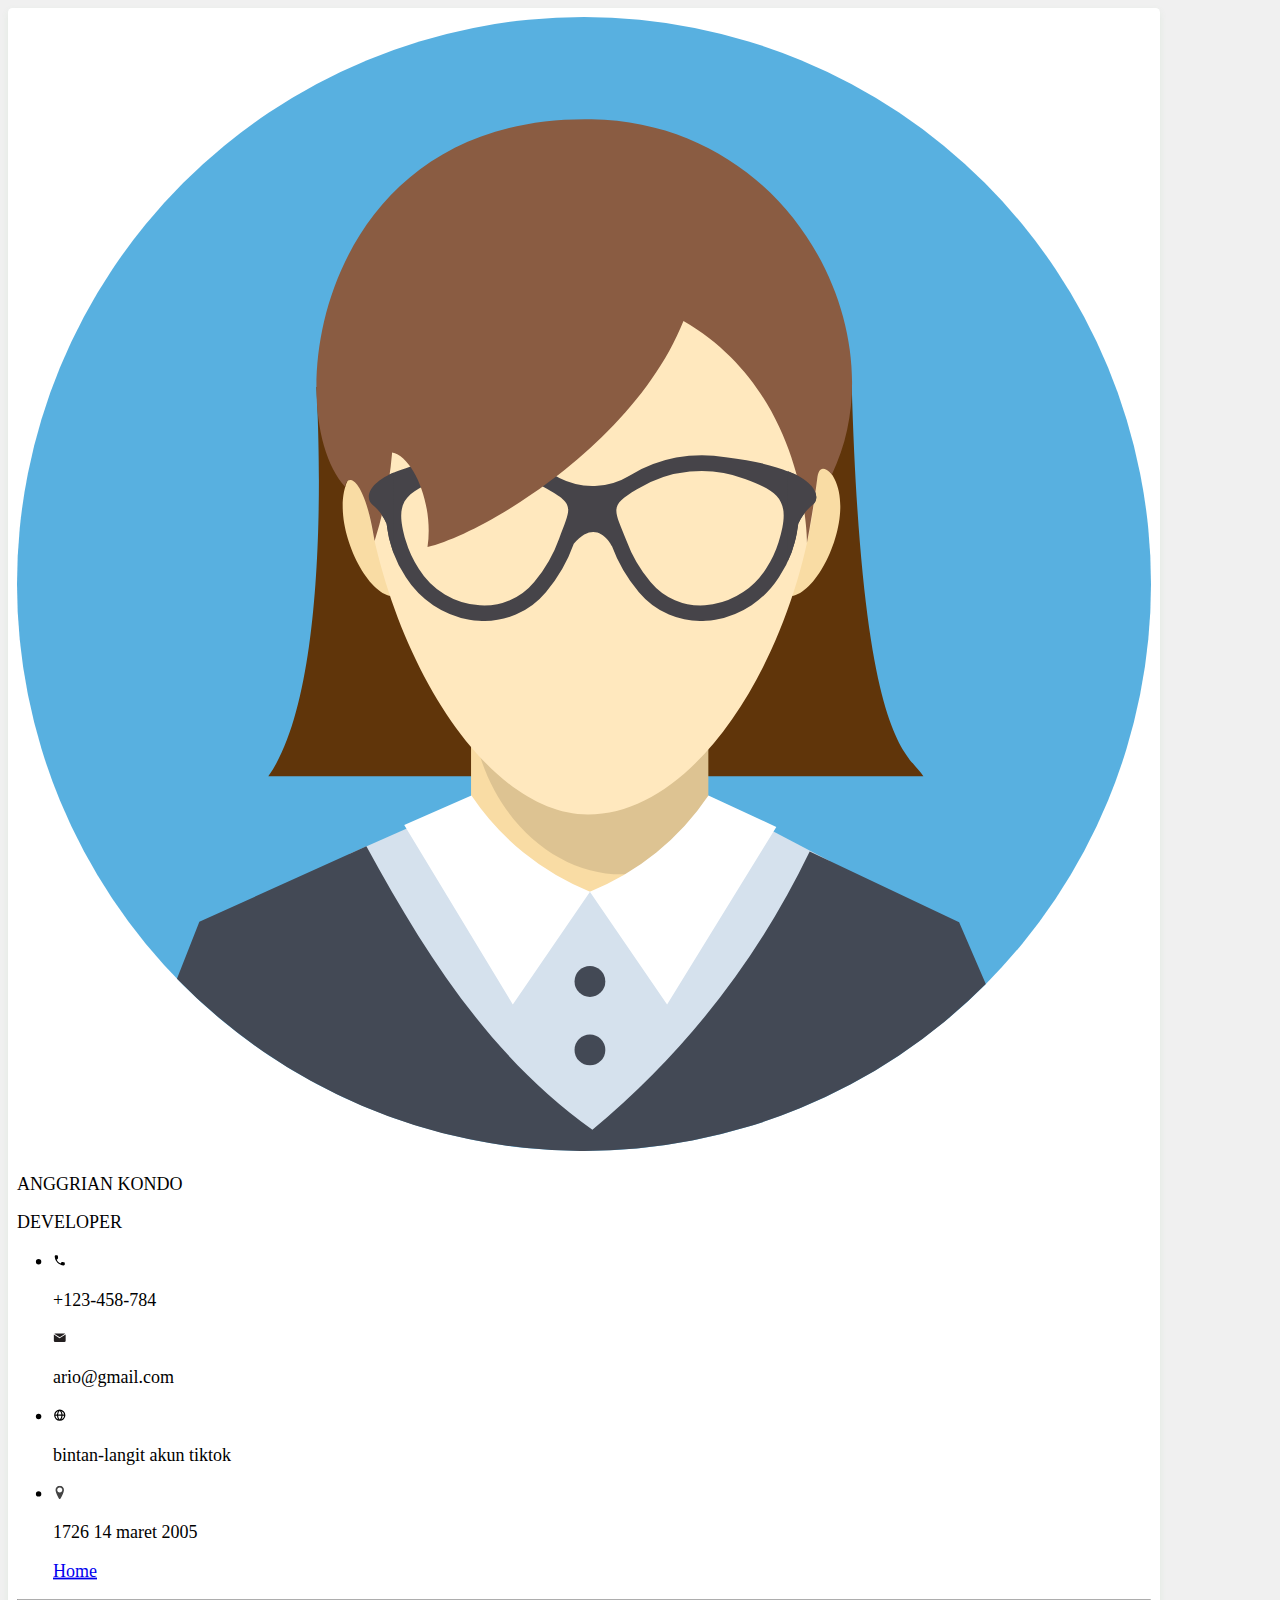
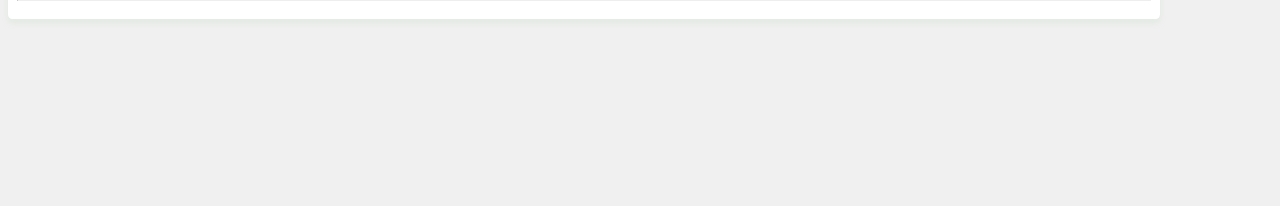
<file: Contact.html>
<!DOCTYPE html>
<html lang="en">
<head>
    <meta charset="UTF-8">
    <meta name="viewport" content="width=device-width, initial-scale=1.0">
    <title>Contact</title>
    <style>
        body {
            display: flex;
            justify-content: center;
            align-items: center;
            height: 100%; /* Penuhi tinggi viewport */
            background-color: #f0f0f0; /* Tambahkan warna latar belakang jika diperlukan */
			width: 100%; /* Ukuran lebih kecil */
			height: 1;
			max-width: 200%;
			font: 100px;
		}
        .profile-card {
			font-size: 0cqmax;
			display: flex;
			max-width: 30p;
            width: 509%; /* Ukuran lebih kecil */
            font-size: 20px; /* Ukuran font lebih kecil */
            padding: 10px; /* Padding yang lebih kecil */
            transform: scale(0.9); /* Menyusutkan ukuran secara keseluruhan */
            transform-origin: top left; /* Titik asal transformasi */
            display: block;
            background-color: white; /* Tambahkan latar belakang putih */
            border-radius: 5px; /* Radius sudut untuk tampilan lebih halus */
            box-shadow: 0 4px 8px rgba(104, 174, 106, 0.1); /* Tambahkan bayangan */
        }
    </style>
</head>
<body>
	<div
	  class="profile-card w-[300px] rounded-md shadow-xl overflow-hidden z-[100] relative cursor-pointer snap-start shrink-0 bg-white flex flex-col items-center justify-center gap-3 transition-all duration-300 group"
	>
	  <div
		class="avatar w-full pt-5 flex items-center justify-center flex-col gap-1"
	  >
		<div
		  class="img_container w-full flex items-center justify-center relative z-40 after:absolute after:h-[6px] after:w-full after:bg-[#58b0e0] after:top-4 after:group-hover:size-[1%] after:delay-300 after:group-hover:delay-0 after:group-hover:transition-all after:group-hover:duration-300 after:transition-all after:duration-300 before:absolute before:h-[6px] before:w-full before:bg-[#58b0e0] before:bottom-4 before:group-hover:size-[1%] before:delay-300 before:group-hover:delay-0 before:group-hover:transition-all before:group-hover:duration-300 before:transition-all before:duration-300"
		>
		  <svg
			class="size-36 z-40 border-4 border-white rounded-full group-hover:border-8 group-hover:transition-all group-hover:duration-300 transition-all duration-300"
			id="avatar"
			viewBox="0 0 61.8 61.8"
			xmlns="http://www.w3.org/2000/svg"
		  >
			<g data-name="Layer 2">
			  <g data-name="—ÎÓÈ 1">
				<path
				  d="M31.129 8.432c21.281 0 12.987 35.266 0 35.266-12.266 0-21.281-35.266 0-35.266z"
				  fill-rule="evenodd"
				  fill="#ffe8be"
				></path>
				<circle fill="#58b0e0" r="30.9" cy="30.9" cx="30.9"></circle>
				<path
				  d="M45.487 19.987l-29.173.175s1.048 16.148-2.619 21.21h35.701c-.92-1.35-3.353-1.785-3.909-21.385z"
				  fill-rule="evenodd"
				  fill="#60350a"
				></path>
				<path
				  d="M18.135 45.599l7.206-3.187 11.55-.3 7.42 3.897-5.357 11.215-7.613 4.088-7.875-4.35-5.331-11.363z"
				  fill-rule="evenodd"
				  fill="#d5e1ed"
				></path>
				<path
				  d="M24.744 38.68l12.931.084v8.949l-12.931-.085V38.68z"
				  fill-rule="evenodd"
				  fill="#f9dca4"
				></path>
				<path
				  opacity=".11"
				  d="M37.677 38.778v3.58a9.168 9.168 0 0 1-.04 1.226 6.898 6.898 0 0 1-.313 1.327c-4.37 4.165-11.379.78-12.49-6.333z"
				  fill-rule="evenodd"
				></path>
				<path
				  d="M52.797 52.701a30.896 30.896 0 0 1-44.08-.293l1.221-3.098 9.103-4.122c3.262 5.98 6.81 11.524 12.317 15.455A45.397 45.397 0 0 0 43.2 45.483l8.144 3.853z"
				  fill-rule="evenodd"
				  fill="#434955"
				></path>
				<path
				  d="M19.11 24.183c-2.958 1.29-.442 7.41 1.42 7.383a30.842 30.842 0 01-1.42-7.383zM43.507 24.182c2.96 1.292.443 7.411-1.419 7.384a30.832 30.832 0 001.419-7.384z"
				  fill-rule="evenodd"
				  fill="#f9dca4"
				></path>
				<path
				  d="M31.114 8.666c8.722 0 12.377 6.2 12.601 13.367.307 9.81-5.675 21.43-12.6 21.43-6.56 0-12.706-12.018-12.333-21.928.26-6.953 3.814-12.869 12.332-12.869z"
				  fill-rule="evenodd"
				  fill="#ffe8be"
				></path>
				<path
				  d="M33.399 24.983a7.536 7.536 0 0 1 5.223-.993h.005c5.154.63 5.234 2.232 4.733 2.601a2.885 2.885 0 0 0-.785 1.022 6.566 6.566 0 0 1-1.052 2.922 5.175 5.175 0 0 1-3.464 2.312c-.168.027-.34.048-.516.058a4.345 4.345 0 0 1-3.65-1.554 8.33 8.33 0 0 1-1.478-2.53v.003s-.797-1.636-2.072-.114a8.446 8.446 0 0 1-1.52 2.64 4.347 4.347 0 0 1-3.651 1.555 5.242 5.242 0 0 1-.516-.058 5.176 5.176 0 0 1-3.464-2.312 6.568 6.568 0 0 1-1.052-2.921 2.75 2.75 0 0 0-.77-1.023c-.5-.37-.425-1.973 4.729-2.603h.002a7.545 7.545 0 0 1 5.24 1.01l-.001-.001.003.002.215.131a3.93 3.93 0 0 0 3.842-.148l-.001.001zm-4.672.638a6.638 6.638 0 0 0-6.157-.253c-1.511.686-1.972 1.17-1.386 3.163a5.617 5.617 0 0 0 .712 1.532 4.204 4.204 0 0 0 3.326 1.995 3.536 3.536 0 0 0 2.966-1.272 7.597 7.597 0 0 0 1.36-2.37c.679-1.78.862-1.863-.82-2.795zm10.947-.45a6.727 6.727 0 0 0-5.886.565c-1.538.911-1.258 1.063-.578 2.79a7.476 7.476 0 0 0 1.316 2.26 3.536 3.536 0 0 0 2.967 1.272 4.228 4.228 0 0 0 .43-.048 4.34 4.34 0 0 0 2.896-1.947 5.593 5.593 0 0 0 .684-1.44c.702-2.25.076-2.751-1.828-3.451z"
				  fill-rule="evenodd"
				  fill="#464449"
				></path>
				<path
				  d="M17.89 25.608c0-.638.984-.886 1.598 2.943a22.164 22.164 0 0 0 .956-4.813c1.162.225 2.278 2.848 1.927 5.148 3.166-.777 11.303-5.687 13.949-12.324 6.772 3.901 6.735 12.094 6.735 12.094s.358-1.9.558-3.516c.066-.538.293-.733.798-.213C48.073 17.343 42.3 5.75 31.297 5.57c-15.108-.246-17.03 16.114-13.406 20.039z"
				  fill-rule="evenodd"
				  fill="#8a5c42"
				></path>
				<path
				  d="M24.765 42.431a14.125 14.125 0 0 0 6.463 5.236l-4.208 6.144-5.917-9.78z"
				  fill-rule="evenodd"
				  fill="#fff"
				></path>
				<path
				  d="M37.682 42.431a14.126 14.126 0 0 1-6.463 5.236l4.209 6.144 5.953-9.668z"
				  fill-rule="evenodd"
				  fill="#fff"
				></path>
				<circle fill="#434955" r=".839" cy="52.562" cx="31.223"></circle>
				<circle fill="#434955" r=".839" cy="56.291" cx="31.223"></circle>
				<path
				  d="M41.997 24.737c1.784.712 1.719 1.581 1.367 1.841a2.886 2.886 0 0 0-.785 1.022 6.618 6.618 0 0 1-.582 2.086v-4.949zm-21.469 4.479a6.619 6.619 0 0 1-.384-1.615 2.748 2.748 0 0 0-.77-1.023c-.337-.249-.413-1.06 1.154-1.754z"
				  fill-rule="evenodd"
				  fill="#464449"
				></path>
			  </g>
			</g>
		  </svg>
		  <div
			class="absolute bg-[#58b0e0] z-10 size-[60%] w-full group-hover:size-[1%] group-hover:transition-all group-hover:duration-300 transition-all duration-300 delay-700 group-hover:delay-0"
		  ></div>
		</div>
	  </div>
	  <div class="headings *:text-center *:leading-4">
		<p class="text-2xl font-serif font-semibold text-[#434955] text-center">ANGGRIAN KONDO</p>
        <p class="text-lg font-semibold text-[#434955] text-center">DEVELOPER</p>
	  </div>
	  <div class="w-full items-center justify-center flex">
		<ul
		  class="flex flex-col items-start gap-2 has-[:last]:border-b-0 *:inline-flex *:gap-2 *:items-center *:justify-center *:border-b-[1.5px] *:border-b-stone-700 *:border-dotted *:text-xs *:font-semibold *:text-[#434955] pb-3"
		>
		<li class="flex items-center gap-2">
			<svg
			  id="phone"
			  viewBox="0 0 24 24"
			  class="fill-stone-700 group-hover:fill-[#58b0e0]"
			  height="15"
			  width="15"
			  xmlns="http://www.w3.org/2000/svg"
			>
			  <path d="M0 0h24v24H0V0z" fill="none"></path>
			  <path
				d="M19.23 15.26l-2.54-.29c-.61-.07-1.21.14-1.64.57l-1.84 1.84c-2.83-1.44-5.15-3.75-6.59-6.59l1.85-1.85c.43-.43.64-1.03.57-1.64l-.29-2.52c-.12-1.01-.97-1.77-1.99-1.77H5.03c-1.13 0-2.07.94-2 2.07.53 8.54 7.36 15.36 15.89 15.89 1.13.07 2.07-.87 2.07-2v-1.73c.01-1.01-.75-1.86-1.76-1.98z"
			  ></path>
			</svg>
			<p>+123-458-784</p>
		  </li>
		  
			<svg
			  class="fill-stone-700 group-hover:fill-[#58b0e0]"
			  height="15"
			  width="15"
			  id="mail"
			  viewBox="0 0 32 32"
			  xmlns="http://www.w3.org/2000/svg"
			>
			  <path
				d="M16,14.81,28.78,6.6A3,3,0,0,0,27,6H5a3,3,0,0,0-1.78.6Z"
				fill="#231f20"
			  ></path>
			  <path
				d="M16.54,16.84h0l-.17.08-.08,0A1,1,0,0,1,16,17h0a1,1,0,0,1-.25,0l-.08,0-.17-.08h0L2.1,8.26A3,3,0,0,0,2,9V23a3,3,0,0,0,3,3H27a3,3,0,0,0,3-3V9a3,3,0,0,0-.1-.74Z"
				fill="#231f20"
			  ></path>
			</svg>
			<p>ario@gmail.com</p>
		  </li>
		  <li>
			<svg
			  class="fill-stone-700 group-hover:fill-[#58b0e0]"
			  height="15"
			  width="15"
			  id="globe"
			  viewBox="0 0 24 24"
			  xmlns="http://www.w3.org/2000/svg"
			>
			  <g data-name="Layer 2">
				<path
				  data-name="globe"
				  d="M22 12A10 10 0 0 0 12 2a10 10 0 0 0 0 20 10 10 0 0 0 10-10zm-2.07-1H17a12.91 12.91 0 0 0-2.33-6.54A8 8 0 0 1 19.93 11zM9.08 13H15a11.44 11.44 0 0 1-3 6.61A11 11 0 0 1 9.08 13zm0-2A11.4 11.4 0 0 1 12 4.4a11.19 11.19 0 0 1 3 6.6zm.36-6.57A13.18 13.18 0 0 0 7.07 11h-3a8 8 0 0 1 5.37-6.57zM4.07 13h3a12.86 12.86 0 0 0 2.35 6.56A8 8 0 0 1 4.07 13zm10.55 6.55A13.14 13.14 0 0 0 17 13h2.95a8 8 0 0 1-5.33 6.55z"
				></path>
			  </g>
			</svg>
			<p>bintan-langit akun tiktok</p>
		  </li>
		  <li>
			<svg
			  id="map"
			  viewBox="0 0 16 16"
			  class="fill-stone-700 group-hover:fill-[#58b0e0]"
			  height="15"
			  width="15"
			  xmlns="http://www.w3.org/2000/svg"
			>
			  <path
				d="M8 0C5.2 0 3 2.2 3 5s4 11 5 11 5-8.2 5-11-2.2-5-5-5zm0 8C6.3 8 5 6.7 5 5s1.3-3 3-3 3 1.3 3 3-1.3 3-3 3z"
				fill="#444"
			  ></path>
			</svg>
			<p>1726 14 maret 2005
				<div class="div1home">
					<a href="javascript:history.back();" class="home-link">Home</a>
				</div>
			</p>
		  </li>
		</ul>
	  </div>
	  <hr
		class="w-full group-hover:h-5 h-3 bg-[#58b0e0] group-hover:transition-all group-hover:duration-300 transition-all duration-300"
	  />
	</div>	
</body>
</html>
</file>
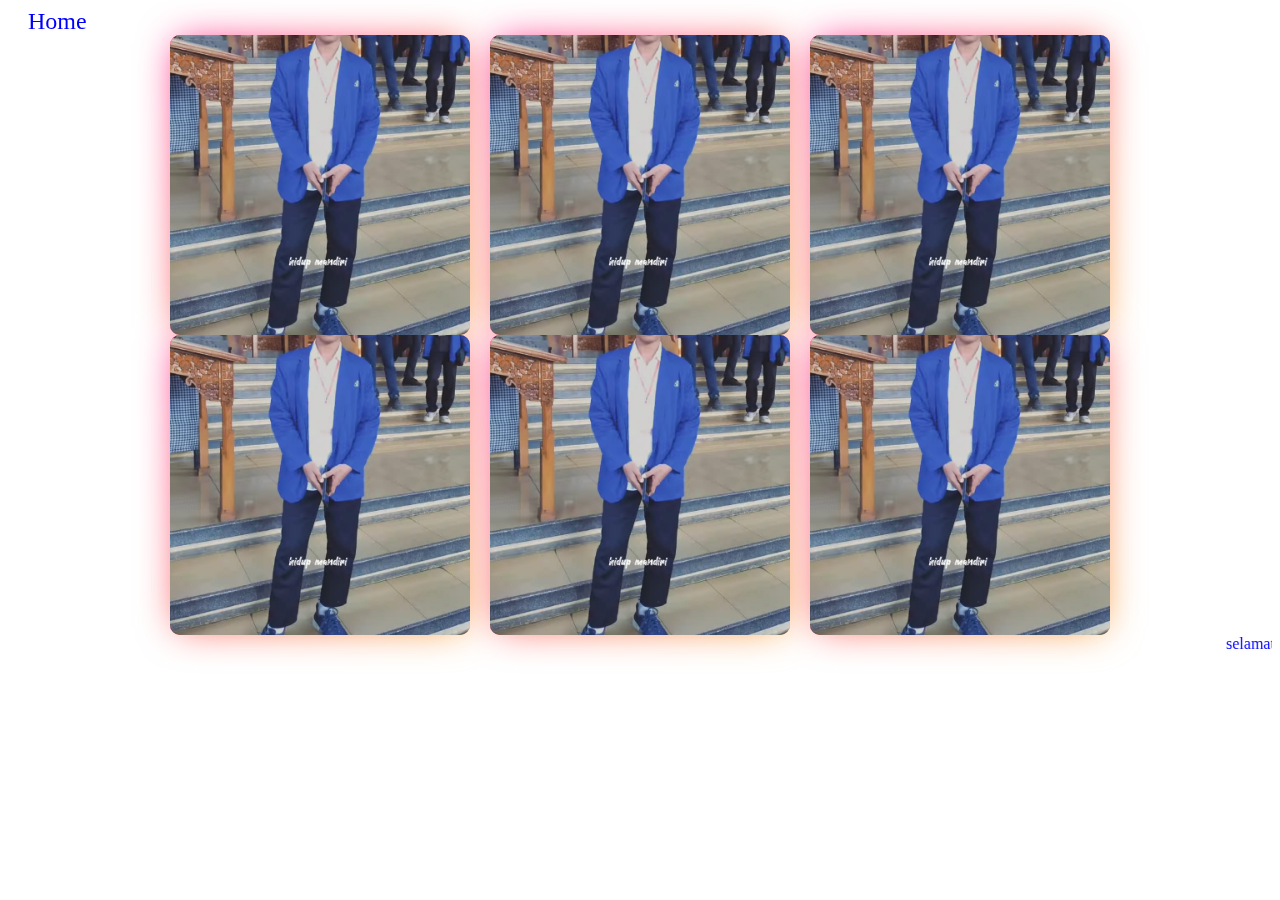
<file: Gambar.html>
<!DOCTYPE html>
<html lang="en">
<head>
    <meta charset="UTF-8">
    <meta name="viewport" content="width=device-width, initial-scale=1.0">
    <title>Gambar</title>
    <style>
        /* From Uiverse.io by gharsh11032000 */ 
        .card-wrapper {
            display: flex;
            justify-content: center;
            gap: 20px;
        }

        .card-container {
            width: 300px;
            height: 300px;
            display: center;
            position: relative;
            border-radius: 10px;
        }

        .card-container::before {
            display: flex;
            content: "";
            z-index: -1;
            position: absolute;
            inset: 0;
            background: linear-gradient(-45deg, #f89b29 0%, #ff0f7b 100%);
            transform: translate3d(0, 0, 0) scale(0.95);
            filter: blur(20px);
        }

        .card {
            width: 100%;
            height: 100%;
            border-radius: inherit;
            overflow: hidden;
        }

        .card .img-content {
            width: 100%;
            height: 100%;
            display: flex;
            align-items: center;
            justify-content: center;
            background: linear-gradient(-45deg, #f89b29 0%, #ff0f7b 100%);
            transition: scale 0.6s, rotate 0.6s, filter 1s;
            overflow: hidden;
        }

        .card .img-content img {
            width: 100%;
            height: 100%;
            object-fit: cover;
            transition: all 0.6s cubic-bezier(0.23, 1, 0.320, 1);
        }

        .card .content {
            position: absolute;
            top: 0;
            left: 0;
            width: 100%;
            height: 100%;
            display: flex;
            flex-direction: column;
            align-items: center;
            justify-content: center;
            text-align: center;
            gap: 10px;
            color: #e8e8e8;
            padding: 20px;
            line-height: 1.5;
            border-radius: 5px;
            opacity: 0;
            pointer-events: none;
            transform: translateY(50px);
            transition: all 0.6s cubic-bezier(0.23, 1, 0.320, 1);
        }

        .card .content .heading {
            font-size: 32px;
            font-weight: 700;
        }

        .card:hover .content {
            opacity: 1;
            transform: translateY(0);
        }

        .card:hover .img-content {
            scale: 2.5;
            rotate: 30deg;
            filter: blur(7px);
            text-align: center;
        }

        .card:hover .img-content img {
            opacity: 0;
        }
        
        .home-link {
            text-decoration: none;
            color: #000;
            font-size: 24px;
            margin: 20px;
        }
        .text-center {
            color: blue;
            text-transform: none;
            transform: matrix3d(20px);
        }
        .home-link {
            color: blue;
            padding-left: -25%;
            left: 0cqmax;
        }
    </style>
</head>
<div class="div1home">
    <a href="javascript:history.back();" class="home-link">Home</a>
</div>
<body>
    <div class="card-wrapper">
        <div class="card-container">
            <div class="card">
                <div class="img-content">
                    <img src="foto1.jpg" alt="Your Photo" />
                </div>
                <div class="content">
                    
                </div>
            </div>
        </div>

        <div class="card-container">
            <div class="card">
                <div class="img-content">
                    <img src="foto1.jpg" alt="Your Photo" />
                </div>
                <div class="content">
                    <p class="heading"></p>
                </div>
            </div>
        </div>
        <div class="card-container">
            <div class="card">
                <div class="img-content">
                    <img src="foto1.jpg" alt="Your Photo" />
                </div>
                <div class="content">
                   
                </div>
            </div>
        </div>  
    </div>
</body>
<body>
    <div class="card-wrapper">
        <div class="card-container">
            <div class="card">
                <div class="img-content">
                    <img src="foto1.jpg" alt="Your Photo" />
                </div>
                <div class="content">
                    
                </div>
            </div>
        </div>

        <div class="card-container">
            <div class="card">
                <div class="img-content">
                    <img src="foto1.jpg" alt="Your Photo" />
                </div>
                <div class="content">
                    <p class="heading"></p>
                </div>
            </div>
        </div>
        <div class="card-container">
            <div class="card">
                <div class="img-content">
                    <img src="foto1.jpg" alt="Your Photo" />
                </div>
                <div class="content">
                </div>
            </div>
        </div>  
    </div>
    <div class="text-center">
        <marquee behavior="id" direction="id">selamat datang di gambar saya!!</marquee>
    </div>
</body>
</html>
</file>
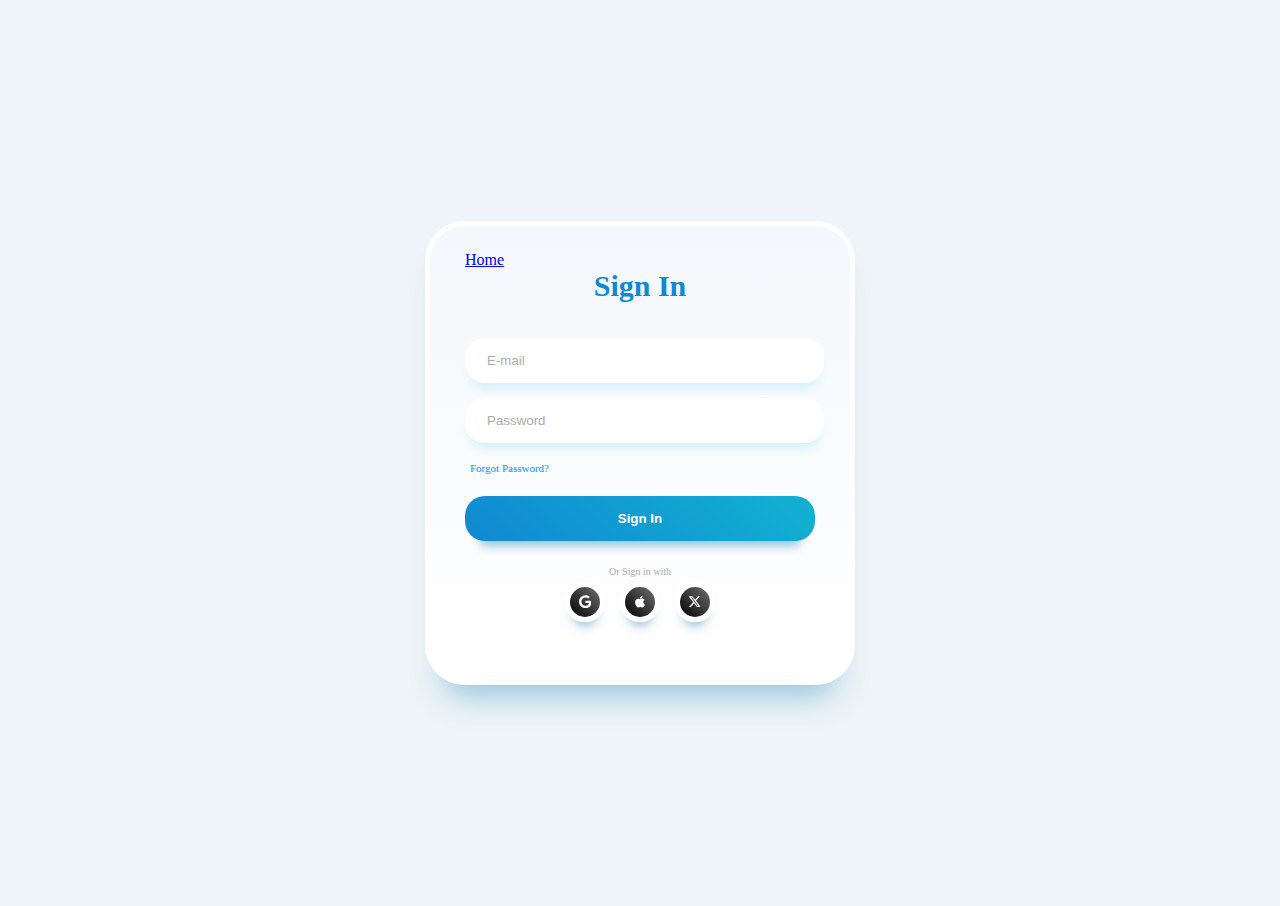
<file: Login.html>
<!DOCTYPE html>
<html lang="en">
<head>
	<meta charset="UTF-8">
	<meta name="viewport" content="width=device-width, initial-scale=1.0">
	<title>Login Bro</title>
	<style>
		/* Desain berasal dari Uiverse.io oleh Smit-Prajapati */ 
		body, html {
			font-display: 30px;
			margin: 1px;
			padding: 2px;
			height: 100%;
			display: flex;
			justify-content: center;
			align-items: center;
			background-color: #eef4f7;
		}

		.container {
			max-width: 350px;
			background: #F8F9FD;
			background: linear-gradient(0deg, rgb(255, 255, 255) 0%, rgb(244, 247, 251) 100%);
			border-radius: 40px;
			padding: 25px 35px;
			border: 5px solid rgb(255, 255, 255);
			box-shadow: rgba(133, 189, 215, 0.88) 0px 30px 30px -20px;
		}

		.heading {
			text-align: center;
			font-weight: 900;
			font-size: 30px;
			color: rgb(16, 137, 211);
		}

		.form {
			margin-top: 20px;
		}

		.form .input {
			width: 90%;
			background: white;
			border: none;
			padding: 15px 20px;
			border-radius: 20px;
			margin-top: 15px;
			box-shadow: #cff0ff 0px 10px 10px -5px;
			border-inline: 2px solid transparent;
		}

		.form .input::placeholder {
			color: rgb(170, 170, 170);
		}

		.form .input:focus {
			outline: none;
			border-inline: 2px solid #12B1D1;
		}

		.form .forgot-password {
			display: block;
			margin-top: 15px;
			margin-left: 5px;
		}

		.form .forgot-password a {
			font-size: 11px;
			color: #0099ff;
			text-decoration: none;
		}

		.form .login-button {
			display: block;
			width: 100%;
			font-weight: bold;
			background: linear-gradient(45deg, rgb(16, 137, 211) 0%, rgb(18, 177, 209) 100%);
			color: white;
			padding-block: 15px;
			margin: 20px auto;
			border-radius: 20px;
			box-shadow: rgba(133, 189, 215, 0.88) 0px 20px 10px -15px;
			border: none;
			transition: all 0.2s ease-in-out;
		}

		.form .login-button:hover {
			transform: scale(1.03);
			box-shadow: rgba(133, 189, 215, 0.88) 0px 23px 10px -20px;
		}

		.form .login-button:active {
			transform: scale(0.95);
			box-shadow: rgba(133, 189, 215, 0.88) 0px 15px 10px -10px;
		}

		.social-account-container {
			margin-top: 25px;
		}

		.social-account-container .title {
			display: block;
			text-align: center;
			font-size: 10px;
			color: rgb(170, 170, 170);
		}

		.social-account-container .social-accounts {
			width: 100%;
			display: flex;
			justify-content: center;
			gap: 15px;
			margin-top: 5px;
		}

		.social-account-container .social-button {
			background: linear-gradient(45deg, rgb(0, 0, 0) 0%, rgb(112, 112, 112) 100%);
			border: 5px solid white;
			padding: 5px;
			border-radius: 50%;
			width: 40px;
			aspect-ratio: 1;
			display: grid;
			place-content: center;
			box-shadow: rgba(133, 189, 215, 0.88) 0px 12px 10px -8px;
			transition: all 0.2s ease-in-out;
		}

		.social-account-container .social-button .svg {
			fill: white;
			margin: auto;
		}

		.social-account-container .social-button:hover {
			transform: scale(1.2);
		}

		.social-account-container .social-button:active {
			transform: scale(0.9);
		}

		.agreement {
			display: block;
			text-align: center;
			margin-top: 15px;
		}

		.agreement a {
			text-decoration: none;
			color: #ffffff;
			font-size: 9px;
		}
		.div1home :hover {
			bottom: blue;
			background-color: #d610ab,#25282a;
		}
		.home-link .login-button:hover {
			background-color: #d610ab;
		}
	</style>
</head>
<body>
	<div class="container">
		<div class="div1home">
			<a href="javascript:history.back();" class="home-link">Home</a>
		</div>
		<div class="heading">Sign In</div>
		<form action="" class="form">
			<input required class="input" type="email" name="email" id="email" placeholder="E-mail">
			<input required class="input" type="password" name="password" id="password" placeholder="Password">
			<span class="forgot-password"><a href="#">Forgot Password?</a></span>
			<input class="login-button" type="submit" value="Sign In">
		</form>
		<div class="social-account-container">
			<span class="title">Or Sign in with</span>
			<div class="social-accounts">
				<button class="social-button google">
					<svg class="svg" xmlns="https://www.instagram.com/p/DAL9BQ1yV5G/?igsh=OGdoaWViYnlpYWc5" height="1em" viewBox="0 0 488 512">
						<path d="M488 261.8C488 403.3 391.1 504 248 504 110.8 504 0 393.2 0 256S110.8 8 248 8c66.8 0 123 24.5 166.3 64.9l-67.5 64.9C258.5 52.6 94.3 116.6 94.3 256c0 86.5 69.1 156.6 153.7 156.6 98.2 0 135-70.4 140.8-106.9H248v-85.3h236.1c2.3 12.7 3.9 24.9 3.9 41.4z"></path>
					</svg>
				</button>
				<button class="social-button apple">
					<svg class="svg" xmlns="https://www.instagram.com/p/DAL9BQ1yV5G/?igsh=OGdoaWViYnlpYWc5" height="1em" viewBox="0 0 384 512">
						<path d="M318.7 268.7c-.2-36.7 16.4-64.4 50-84.8-18.8-26.9-47.2-41.7-84.7-44.6-35.5-2.8-74.3 20.7-88.5 20.7-15 0-49.4-19.7-76.4-19.7C63.3 141.2 4 184.8 4 273.5q0 39.3 14.4 81.2c12.8 36.7 59 126.7 107.2 125.2 25.2-.6 43-17.9 75.8-17.9 31.8 0 48.3 17.9 76.4 17.9 48.6-.7 90.4-82.5 102.6-119.3-65.2-30.7-61.7-90-61.7-91.9zm-56.6-164.2c27.3-32.4 24.8-61.9 24-72.5-24.1 1.4-52 16.4-67.9 34.9-17.5 19.8-27.8 44.3-25.6 71.9 26.1 2 49.9-11.4 69.5-34.3z"></path>
					</svg>
				</button>
				<button class="social-button twitter">
					<svg class="svg" xmlns="https://www.instagram.com/p/DAL9BQ1yV5G/?igsh=OGdoaWViYnlpYWc5" height="1em" viewBox="0 0 512 512">
						<path d="M389.2 48h70.6L305.6 224.2 487 464H345L233.7 318.6 106.5 464H35.8L200.7 275.5 26.8 48H172.4L272.9 180.9 389.2 48zM364.4 421.8h39.1L151.1 88h-42L364.4 421.8z"></path>
					</svg>
				</button>
			</div>
		</div>
		<span class="agreement"><a href="#">Learn user licence agreement</a></span>
	</div>
</body>
</html>
</file>
